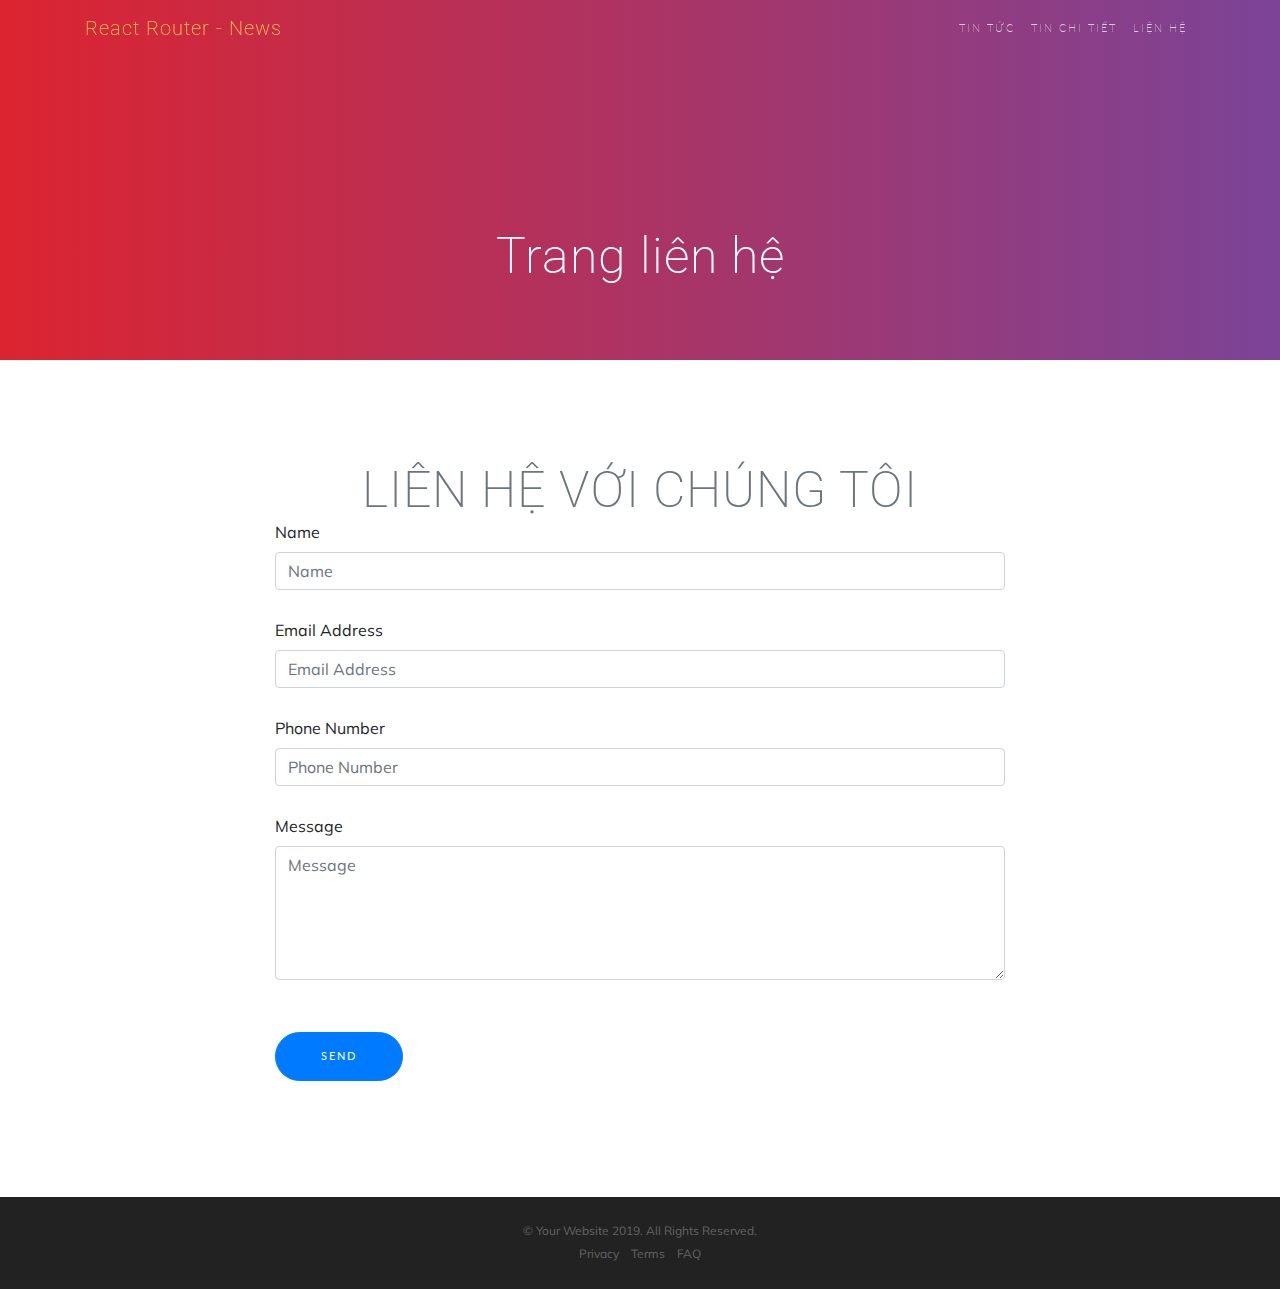
<file: contact.html>
<!doctype html>
<html lang="en">
  <head>
    <title>Title</title>
    <!-- Required meta tags -->
    <meta charset="utf-8">
    <meta name="viewport" content="width=device-width, initial-scale=1, shrink-to-fit=no">

    <!-- Bootstrap CSS -->
    <link rel="stylesheet" href="https://stackpath.bootstrapcdn.com/bootstrap/4.3.1/css/bootstrap.min.css" integrity="sha384-ggOyR0iXCbMQv3Xipma34MD+dH/1fQ784/j6cY/iJTQUOhcWr7x9JvoRxT2MZw1T" crossorigin="anonymous">
    
    <link href="https://fonts.googleapis.com/css?family=Lato" rel="stylesheet">
    <link href="https://fonts.googleapis.com/css?family=Muli" rel="stylesheet">
    <link href="https://fonts.googleapis.com/css?family=Roboto:100,100i,300,300i,400,400i,500,500i,700,700i,900,900i&display=swap&subset=vietnamese" rel="stylesheet">

    <link rel="stylesheet" href="style.css">
  </head>
  <body>
      <!-- begin menu -->
      <nav class="navbar navbar-expand-lg navbar-light fixed-top" id="mainNav">
        <div class="container">
          <a class="navbar-brand js-scroll-trigger" href="index.html">React Router - News</a>
          <button class="navbar-toggler navbar-toggler-right" type="button" data-toggle="collapse" data-target="#navbarResponsive" aria-controls="navbarResponsive" aria-expanded="false" aria-label="Toggle navigation">
            Menu
            <i class="fas fa-bars"></i>
          </button>
          <div class="collapse navbar-collapse" id="navbarResponsive">
            <ul class="navbar-nav ml-auto">
              <li class="nav-item">
                <a class="nav-link js-scroll-trigger" href="tintuc.html">Tin tức</a>
              </li>
              <li class="nav-item">
                <a class="nav-link js-scroll-trigger" href="chitiet.html">Tin chi tiết</a>
              </li>
              <li class="nav-item">
                <a class="nav-link js-scroll-trigger" href="contact.html">Liện hệ</a>
              </li>
            </ul>
          </div>
        </div>
      </nav>
      <!-- end menu -->

      <header class="masthead tintuc">
        <div class="container h-100">
          <div class="row h-100">
          <div class="header-content mx-auto">
            <h1 class="mb-1">Trang liên hệ</h1>
          </div>
      </div></div></header>

      
      <!-- start-contact -->
      <section class="page-section" id="contact">
        <div class="container">
    
          <!-- Contact Section Heading -->
          <h2 class="page-section-heading text-center text-uppercase text-secondary mb-0">LIÊN HỆ VỚI CHÚNG TÔI</h2>
    
          <!-- Icon Divider -->
          <div class="divider-custom">
            <div class="divider-custom-line"></div>
            <div class="divider-custom-icon">
              <i class="fas fa-star"></i>
            </div>
            <div class="divider-custom-line"></div>
          </div>
    
          <!-- Contact Section Form -->
          <div class="row">
            <div class="col-lg-8 mx-auto">
              <!-- To configure the contact form email address, go to mail/contact_me.php and update the email address in the PHP file on line 19. -->
              <form name="sentMessage" id="contactForm" novalidate="novalidate">
                <div class="control-group">
                  <div class="form-group floating-label-form-group controls mb-0 pb-2">
                    <label>Name</label>
                    <input class="form-control" id="name" type="text" placeholder="Name" required="required" data-validation-required-message="Please enter your name.">
                    <p class="help-block text-danger"></p>
                  </div>
                </div>
                <div class="control-group">
                  <div class="form-group floating-label-form-group controls mb-0 pb-2">
                    <label>Email Address</label>
                    <input class="form-control" id="email" type="email" placeholder="Email Address" required="required" data-validation-required-message="Please enter your email address.">
                    <p class="help-block text-danger"></p>
                  </div>
                </div>
                <div class="control-group">
                  <div class="form-group floating-label-form-group controls mb-0 pb-2">
                    <label>Phone Number</label>
                    <input class="form-control" id="phone" type="tel" placeholder="Phone Number" required="required" data-validation-required-message="Please enter your phone number.">
                    <p class="help-block text-danger"></p>
                  </div>
                </div>
                <div class="control-group">
                  <div class="form-group floating-label-form-group controls mb-0 pb-2">
                    <label>Message</label>
                    <textarea class="form-control" id="message" rows="5" placeholder="Message" required="required" data-validation-required-message="Please enter a message."></textarea>
                    <p class="help-block text-danger"></p>
                  </div>
                </div>
                <br>
                <div id="success"></div>
                <div class="form-group">
                  <button type="submit" class="btn btn-primary btn-xl" id="sendMessageButton">Send</button>
                </div>
              </form>
            </div>
          </div>
    
        </div>
      </section>
      <!-- end-contact -->


      <!-- begin-footer -->
      <footer>
        <div class="container">
          <p>&copy; Your Website 2019. All Rights Reserved.</p>
          <ul class="list-inline">
            <li class="list-inline-item">
              <a href="#">Privacy</a>
            </li>
            <li class="list-inline-item">
              <a href="#">Terms</a>
            </li>
            <li class="list-inline-item">
              <a href="#">FAQ</a>
            </li>
          </ul>
        </div>
      </footer>

      <!-- end-footer -->
    <!-- Optional JavaScript -->
    <!-- jQuery first, then Popper.js, then Bootstrap JS -->
    <script src="https://code.jquery.com/jquery-3.3.1.slim.min.js" integrity="sha384-q8i/X+965DzO0rT7abK41JStQIAqVgRVzpbzo5smXKp4YfRvH+8abtTE1Pi6jizo" crossorigin="anonymous"></script>
    <script src="https://cdnjs.cloudflare.com/ajax/libs/popper.js/1.14.7/umd/popper.min.js" integrity="sha384-UO2eT0CpHqdSJQ6hJty5KVphtPhzWj9WO1clHTMGa3JDZwrnQq4sF86dIHNDz0W1" crossorigin="anonymous"></script>
    <script src="https://stackpath.bootstrapcdn.com/bootstrap/4.3.1/js/bootstrap.min.js" integrity="sha384-JjSmVgyd0p3pXB1rRibZUAYoIIy6OrQ6VrjIEaFf/nJGzIxFDsf4x0xIM+B07jRM" crossorigin="anonymous"></script>
  </body>
</html>
</file>
<file: style.css>
body,html{width:100%;height:100%}body{font-family:Muli,Helvetica,Arial,sans-serif}a{color:#fdcc52;transition:all .35s}a:focus,a:hover{color:#fcbd20}hr{max-width:100px;margin:25px auto 0;border-width:1px;border-color:rgba(34,34,34,.1)}hr.light{border-color:#fff}h1,h2,h3,h4,h5,h6{font-family:'Roboto', sans-serif;;font-weight:200;letter-spacing:1px}p{font-size:18px;line-height:1.5;margin-bottom:20px}section{padding:100px 0}section h2{font-size:50px}#mainNav{border-color:rgba(34,34,34,.05);background-color:#fff;transition:all .35s;font-family:'Roboto', sans-serif;;font-weight:200;letter-spacing:1px}#mainNav .navbar-brand{color:#fdcc52;font-family:'Roboto', sans-serif;;font-weight:200;letter-spacing:1px}#mainNav .navbar-brand:focus,#mainNav .navbar-brand:hover{color:#fcbd20}#mainNav .navbar-toggler{font-size:12px;padding:8px 10px;color:#222}#mainNav .navbar-nav>li>a{font-size:11px;font-family:Lato,Helvetica,Arial,sans-serif;letter-spacing:2px;text-transform:uppercase}#mainNav .navbar-nav>li>a.active{color:#fdcc52!important;background-color:transparent}#mainNav .navbar-nav>li>a.active:hover{background-color:transparent}#mainNav .navbar-nav>li>a,#mainNav .navbar-nav>li>a:focus{color:#222}#mainNav .navbar-nav>li>a:focus:hover,#mainNav .navbar-nav>li>a:hover{color:#fdcc52}@media (min-width:992px){#mainNav{border-color:transparent;background-color:transparent}#mainNav .navbar-brand{color:fade(white,70%)}#mainNav .navbar-brand:focus,#mainNav .navbar-brand:hover{color:#fff}#mainNav .navbar-nav>li>a,#mainNav .navbar-nav>li>a:focus{color:rgba(255,255,255,.7)}#mainNav .navbar-nav>li>a:focus:hover,#mainNav .navbar-nav>li>a:hover{color:#fff}#mainNav.navbar-shrink{border-color:rgba(34,34,34,.1);background-color:#fff}#mainNav.navbar-shrink .navbar-brand{color:#222}#mainNav.navbar-shrink .navbar-brand:focus,#mainNav.navbar-shrink .navbar-brand:hover{color:#fdcc52}#mainNav.navbar-shrink .navbar-nav>li>a,#mainNav.navbar-shrink .navbar-nav>li>a:focus{color:#222}#mainNav.navbar-shrink .navbar-nav>li>a:focus:hover,#mainNav.navbar-shrink .navbar-nav>li>a:hover{color:#fdcc52}}header.masthead{position:relative;width:100%;padding-top:150px;padding-bottom:100px;color:#fff;background:url(../img/bg-pattern.png),#7b4397;background: url(https://blackrockdigital.github.io/startbootstrap-new-age/img/bg-pattern.png),linear-gradient(to left,#7b4397,#dc2430);}header.masthead .header-content{/* max-width:500px; */margin-bottom:100px;text-align:center;margin: auto;padding-bottom: 70px;}header.masthead .header-content h1{font-size:30px;}header.masthead .device-container{max-width:325px;margin-right:auto;margin-left:auto}header.masthead .device-container .screen img{border-radius:3px}@media (min-width:992px){header.masthead{height:100vh;min-height:775px;padding-top:0;padding-bottom:0}header.masthead .header-content{margin-bottom:0;text-align:left}header.masthead .header-content h1{font-size:50px}header.masthead .device-container{max-width:325px}}section.download{position:relative;padding:150px 0}section.download h2{font-size:50px;margin-top:0}section.download .badges .badge-link{display:block;margin-bottom:25px}section.download .badges .badge-link:last-child{margin-bottom:0}section.download .badges .badge-link img{height:60px}@media (min-width:768px){section.download .badges .badge-link{display:inline-block;margin-bottom:0}}@media (min-width:768px){section.download h2{font-size:70px}}section.features .section-heading{margin-bottom:100px}section.features .section-heading h2{margin-top:0}section.features .section-heading p{margin-bottom:0}section.features .device-container,section.features .feature-item{max-width:325px;margin:0 auto}section.features .device-container{margin-bottom:100px}@media (min-width:992px){section.features .device-container{margin-bottom:0}}section.features .feature-item{padding-top:50px;padding-bottom:50px;text-align:center}section.features .feature-item h3{font-size:30px}section.features .feature-item i{font-size:80px;display:block;margin-bottom:15px;background:linear-gradient(to left,#7b4397,#dc2430);-webkit-background-clip:text;-webkit-text-fill-color:transparent}section.cta{position:relative;padding:250px 0;background-image:url(../img/bg-cta.jpg);background-position:center;background-size:cover}section.cta .cta-content{position:relative;z-index:1}section.cta .cta-content h2{font-size:50px;max-width:450px;margin-top:0;margin-bottom:25px;color:#fff}@media (min-width:768px){section.cta .cta-content h2{font-size:80px}}section.cta .overlay{position:absolute;top:0;left:0;width:100%;height:100%;background-color:rgba(0,0,0,.5)}section.contact{text-align:center}section.contact h2{margin-top:0;margin-bottom:25px}section.contact h2 i{color:#dd4b39}section.contact ul.list-social{margin-bottom:0}section.contact ul.list-social li a{font-size:40px;line-height:80px;display:block;width:80px;height:80px;color:#fff;border-radius:100%}section.contact ul.list-social li.social-twitter a{background-color:#1da1f2}section.contact ul.list-social li.social-twitter a:hover{background-color:#0d95e8}section.contact ul.list-social li.social-facebook a{background-color:#3b5998}section.contact ul.list-social li.social-facebook a:hover{background-color:#344e86}section.contact ul.list-social li.social-google-plus a{background-color:#dd4b39}section.contact ul.list-social li.social-google-plus a:hover{background-color:#d73925}footer{padding:25px 0;text-align:center;color:rgba(255,255,255,.3);background-color:#222}footer p{font-size:12px;margin:0}footer ul{margin-bottom:0}footer ul li a{font-size:12px;color:rgba(255,255,255,.3)}footer ul li a.active,footer ul li a:active,footer ul li a:focus,footer ul li a:hover{text-decoration:none}.bg-primary{background:#fdcc52;background:linear-gradient(#fdcc52,#fdc539)}.text-primary{color:#fdcc52}.no-gutter>[class*=col-]{padding-right:0;padding-left:0}.btn-outline{color:#fff;border:1px solid;border-color:#fff}.btn-outline.active,.btn-outline:active,.btn-outline:focus,.btn-outline:hover{color:#fff;border-color:#fdcc52;background-color:#fdcc52}.btn{border-radius:300px;font-family:Lato,Helvetica,Arial,sans-serif;letter-spacing:2px;text-transform:uppercase}.btn-xl{font-size:11px;padding:15px 45px}

header.masthead.tintuc{
    height: 10vh;
    overflow: hidden;
    min-height: 40vh;
}
</file>
